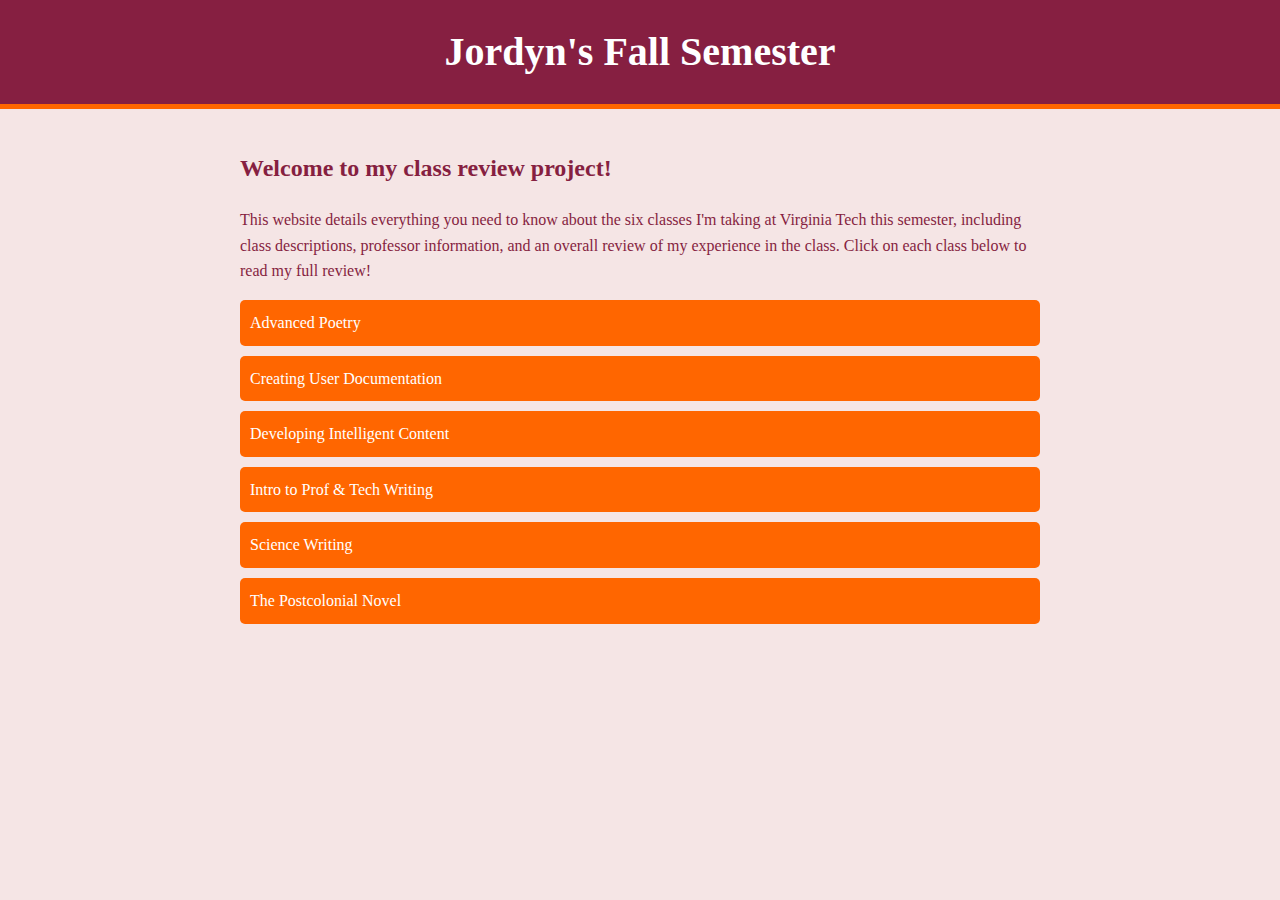
<file: index.html>
<!DOCTYPE html>
<html lang="en">
<head>
    <meta charset="UTF-8">
    <meta name="viewport" content="width=device-width, initial-scale=1.0">
    <title>Jordyn's VT Class Reviews</title>
    <style>
        body {
            font-family: 'Comic Sans MS', serif;
            background-color: #f5e5e5;
            color: #861F41;
            line-height: 1.6;
            margin: 0;
            padding: 0;
        }
        .container {
            max-width: 800px;
            margin: 0 auto;
            padding: 20px;
        }
        header {
            background-color: #861F41;
            color: white;
            text-align: center;
            padding: 20px 0;
            border-bottom: 5px solid #FF6600;
        }
        h1 {
            margin: 0;
            font-size: 2.5em;
        }
        nav ul {
            list-style-type: none;
            padding: 0;
        }
        nav ul li {
            margin-bottom: 10px;
        }
        nav ul li a {
            display: block;
            background-color: #FF6600;
            color: white;
            text-decoration: none;
            padding: 10px;
            border-radius: 5px;
            transition: background-color 0.3s;
        }
        nav ul li a:hover {
            background-color: #FFA500;
        }
        footer {
            text-align: center;
            margin-top: 20px;
            padding: 10px;
            background-color: #861F41;
            color: white;
        }
    </style>
</head>
<body>
    <header>
        <h1>Jordyn's Fall Semester</h1>
    </header>
    <div class="container">
        <main>
            <h2>Welcome to my class review project!</h2>
            <p>This website details everything you need to know about the six classes I'm taking at Virginia Tech this semester, including class descriptions, professor information, and an overall review of my experience in the class. Click on each class below to read my full review!</p>
            <nav>
                <ul>
                    <li><a href="class1.html">Advanced Poetry</a></li>
                    <li><a href="class2.html">Creating User Documentation</a></li>
                    <li><a href="class3.html">Developing Intelligent Content</a></li>
                    <li><a href="class4.html">Intro to Prof & Tech Writing</a></li>
                    <li><a href="class5.html">Science Writing</a></li>
                    <li><a href="class6.html">The Postcolonial Novel</a></li>
                </ul>
            </nav>
        </main>
    </div>
    
</body>
</html>
</file>
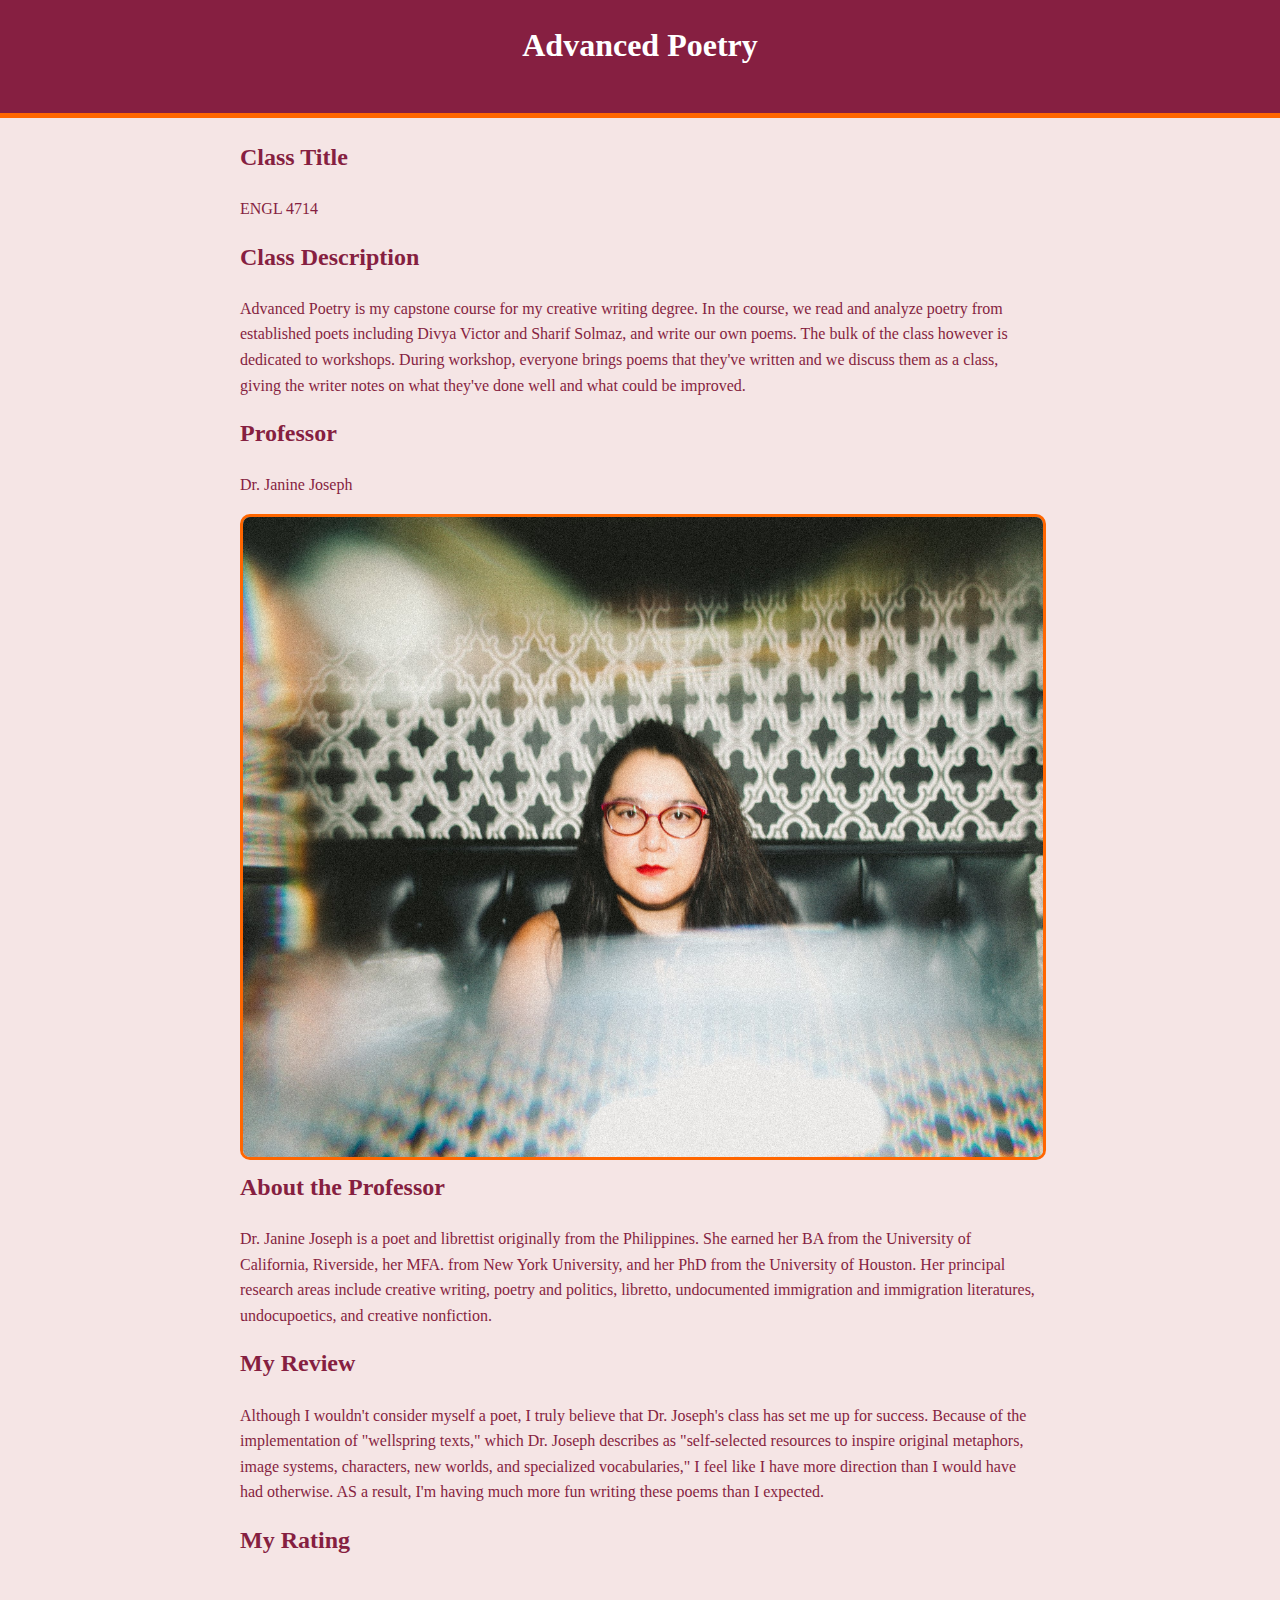
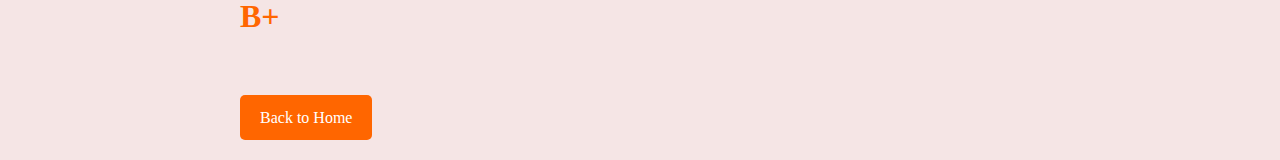
<file: class1.html>
<!DOCTYPE html>
<html lang="en">
<head>
    <meta charset="UTF-8">
    <meta name="viewport" content="width=device-width, initial-scale=1.0">
    <title>Class Review - [Class Name]</title>
    <style>
        body {
            font-family: 'Comic Sans MS', cursive;
            background-color: #f5e5e5;
            color: #861F41;
            line-height: 1.6;
            margin: 0;
            padding: 0;
        }
        .container {
            max-width: 800px;
            margin: 0 auto;
            padding: 20px;
        }
        header {
            background-color: #861F41;
            color: white;
            text-align: center;
            padding: 20px 0;
            border-bottom: 5px solid #FF6600;
        }
        h1, h2 {
            margin-top: 0;
        }
        img {
            max-width: 100%;
            height: auto;
            border: 3px solid #FF6600;
            border-radius: 10px;
        }
        .rating {
            font-size: 2em;
            font-weight: bold;
            color: #FF6600;
        }
        .back-link {
            display: inline-block;
            margin-top: 20px;
            background-color: #FF6600;
            color: white;
            text-decoration: none;
            padding: 10px 20px;
            border-radius: 5px;
            transition: background-color 0.3s;
        }
        .back-link:hover {
            background-color: #FFA500;
        }
    </style>
</head>
<body>
    <header>
        <h1>Advanced Poetry</h1>
    </header>
    <div class="container">
        <main>
            <h2>Class Title</h2>
            <p>ENGL 4714</p>

            <h2>Class Description</h2>
            <p>Advanced Poetry is my capstone course for my creative writing degree. In the course, we read and analyze poetry from established poets including Divya Victor and Sharif Solmaz, and write our own poems. The bulk of the class however is dedicated to workshops. During workshop, everyone brings poems that they've written and we discuss them as a class, giving the writer notes on what they've done well and what could be improved.</p>

            <h2>Professor</h2>
            <p>Dr. Janine Joseph</p>

            
            <img src="joseph.jpg" alt="Class Cover Image">

            <h2>About the Professor</h2>
            <p>Dr. Janine Joseph is a poet and librettist originally from the Philippines. She earned her BA from the University of California, Riverside, her MFA. from New York University, and her PhD from the University of Houston. Her principal research areas include creative writing, poetry and politics, libretto, undocumented immigration and immigration literatures, undocupoetics, and creative nonfiction.</p>

            <h2>My Review</h2>
            <p>Although I wouldn't consider myself a poet, I truly believe that Dr. Joseph's class has set me up for success. Because of the implementation of "wellspring texts," which Dr. Joseph describes as "self-selected resources to inspire original metaphors, image systems, characters, new worlds, and specialized vocabularies," I feel like I have more direction than I would have had otherwise. AS a result, I'm having much more fun writing these poems than I expected.</p>

            <h2>My Rating</h2>
            <p class="rating">B+</p>

            <a href="index.html" class="back-link">Back to Home</a>
        </main>
    </div>
</body>
</html>
</file>
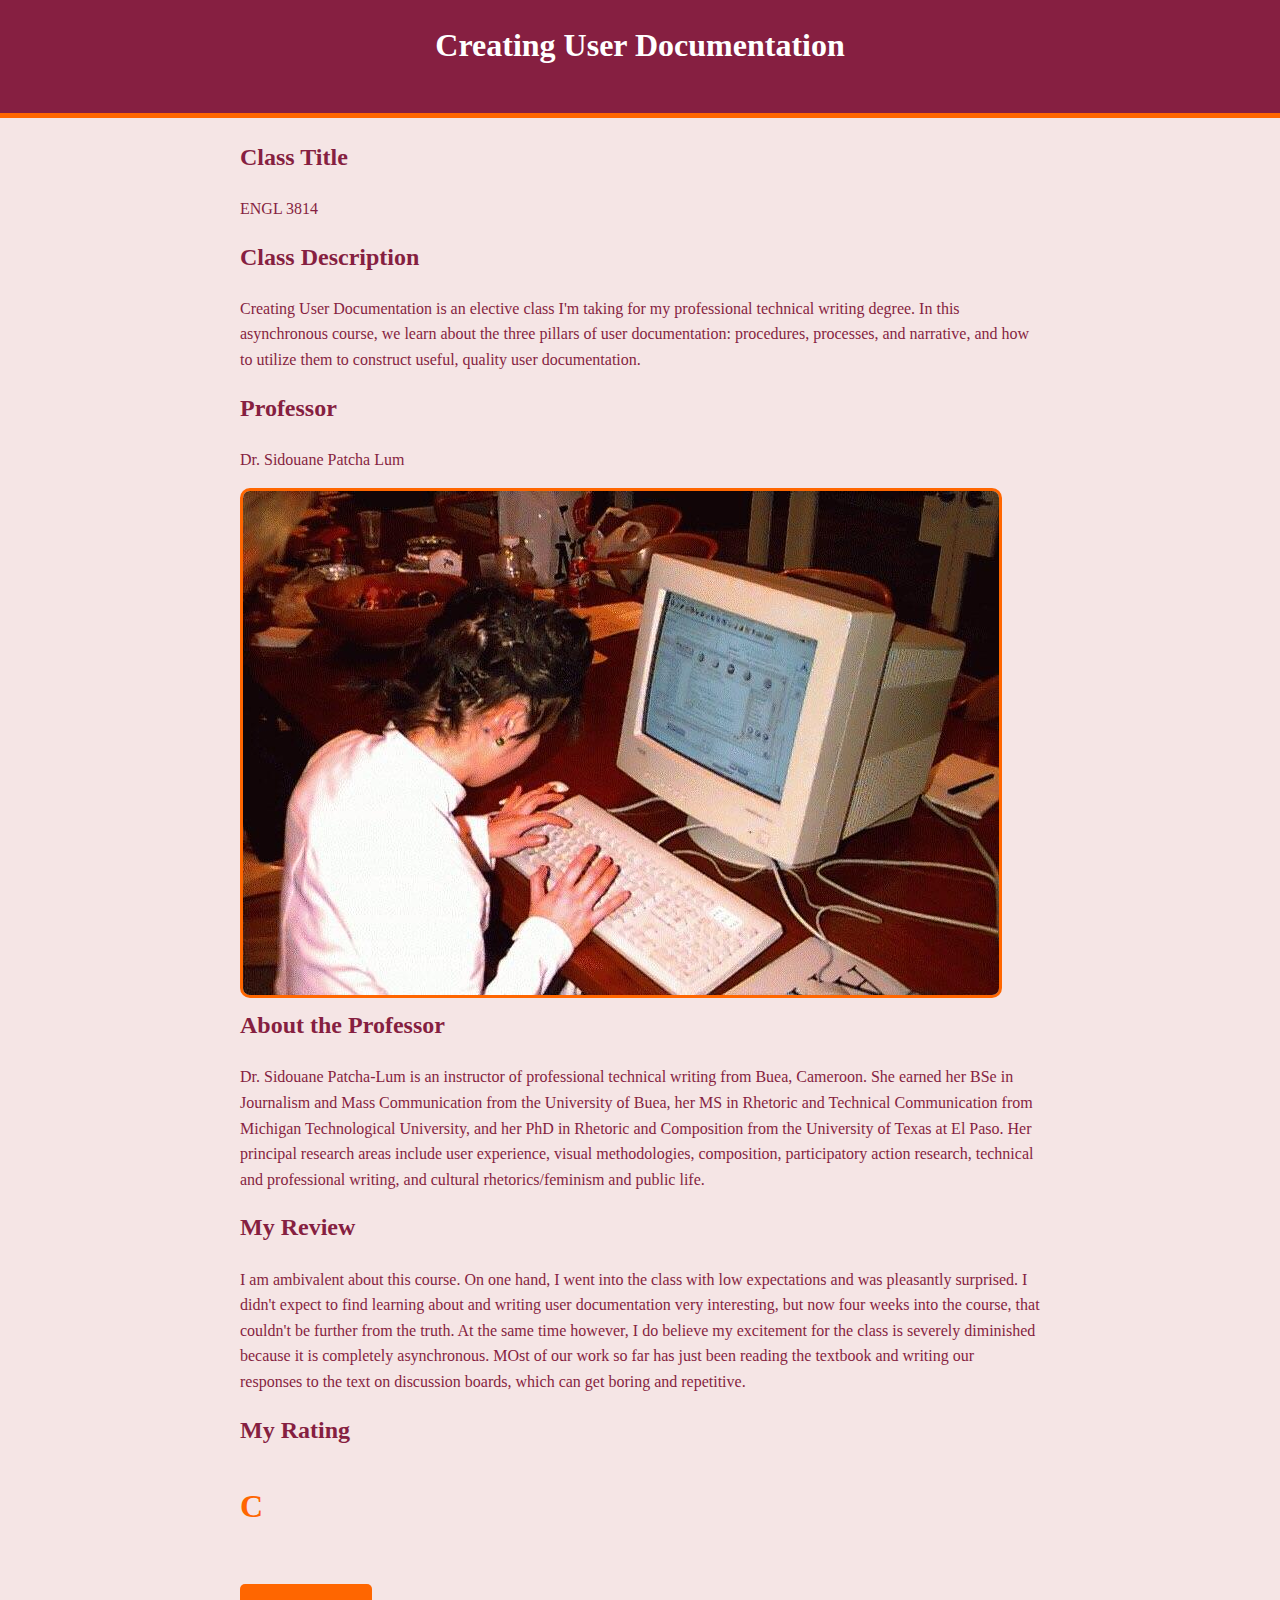
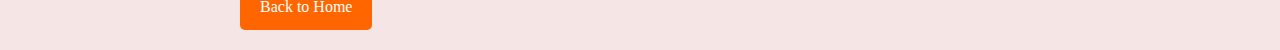
<file: class2.html>
<!DOCTYPE html>
<html lang="en">
<head>
    <meta charset="UTF-8">
    <meta name="viewport" content="width=device-width, initial-scale=1.0">
    <title>Class Review - [Class Name]</title>
    <style>
        body {
            font-family: 'Comic Sans MS', cursive;
            background-color: #f5e5e5;
            color: #861F41;
            line-height: 1.6;
            margin: 0;
            padding: 0;
        }
        .container {
            max-width: 800px;
            margin: 0 auto;
            padding: 20px;
        }
        header {
            background-color: #861F41;
            color: white;
            text-align: center;
            padding: 20px 0;
            border-bottom: 5px solid #FF6600;
        }
        h1, h2 {
            margin-top: 0;
        }
        img {
            max-width: 100%;
            height: auto;
            border: 3px solid #FF6600;
            border-radius: 10px;
        }
        .rating {
            font-size: 2em;
            font-weight: bold;
            color: #FF6600;
        }
        .back-link {
            display: inline-block;
            margin-top: 20px;
            background-color: #FF6600;
            color: white;
            text-decoration: none;
            padding: 10px 20px;
            border-radius: 5px;
            transition: background-color 0.3s;
        }
        .back-link:hover {
            background-color: #FFA500;
        }
    </style>
</head>
<body>
    <header>
        <h1>Creating User Documentation</h1>
    </header>
    <div class="container">
        <main>
            <h2>Class Title</h2>
            <p>ENGL 3814</p>

            <h2>Class Description</h2>
            <p>Creating User Documentation is an elective class I'm taking for my professional technical writing degree. In this asynchronous course, we learn about the three pillars of user documentation: procedures, processes, and narrative, and how to utilize them to construct useful, quality user documentation.</p>

            <h2>Professor</h2>
            <p>Dr. Sidouane Patcha Lum</p>

            
            <img src="bjork.jpg" alt="Class Cover Image">

            <h2>About the Professor</h2>
            <p>Dr. Sidouane Patcha-Lum is an instructor of professional technical writing from Buea, Cameroon. She earned her BSe in Journalism and Mass Communication from the University of Buea, her MS in Rhetoric and Technical Communication from Michigan Technological University, and her PhD in Rhetoric and Composition from the University of Texas at El Paso. Her principal research areas include user experience, visual methodologies, composition, participatory action research, technical and professional writing, and cultural rhetorics/feminism and public life.</p>

            <h2>My Review</h2>
            <p>I am ambivalent about this course. On one hand, I went into the class with low expectations and was pleasantly surprised. I didn't expect to find learning about and writing user documentation very interesting, but now four weeks into the course, that couldn't be further from the truth. At the same time however, I do believe my excitement for the class is severely diminished because it is completely asynchronous. MOst of our work so far has just been reading the textbook and writing our responses to the text on discussion boards, which can get boring and repetitive. </p>

            <h2>My Rating</h2>
            <p class="rating">C</p>

            <a href="index.html" class="back-link">Back to Home</a>
        </main>
    </div>
</body>
</html>
</file>
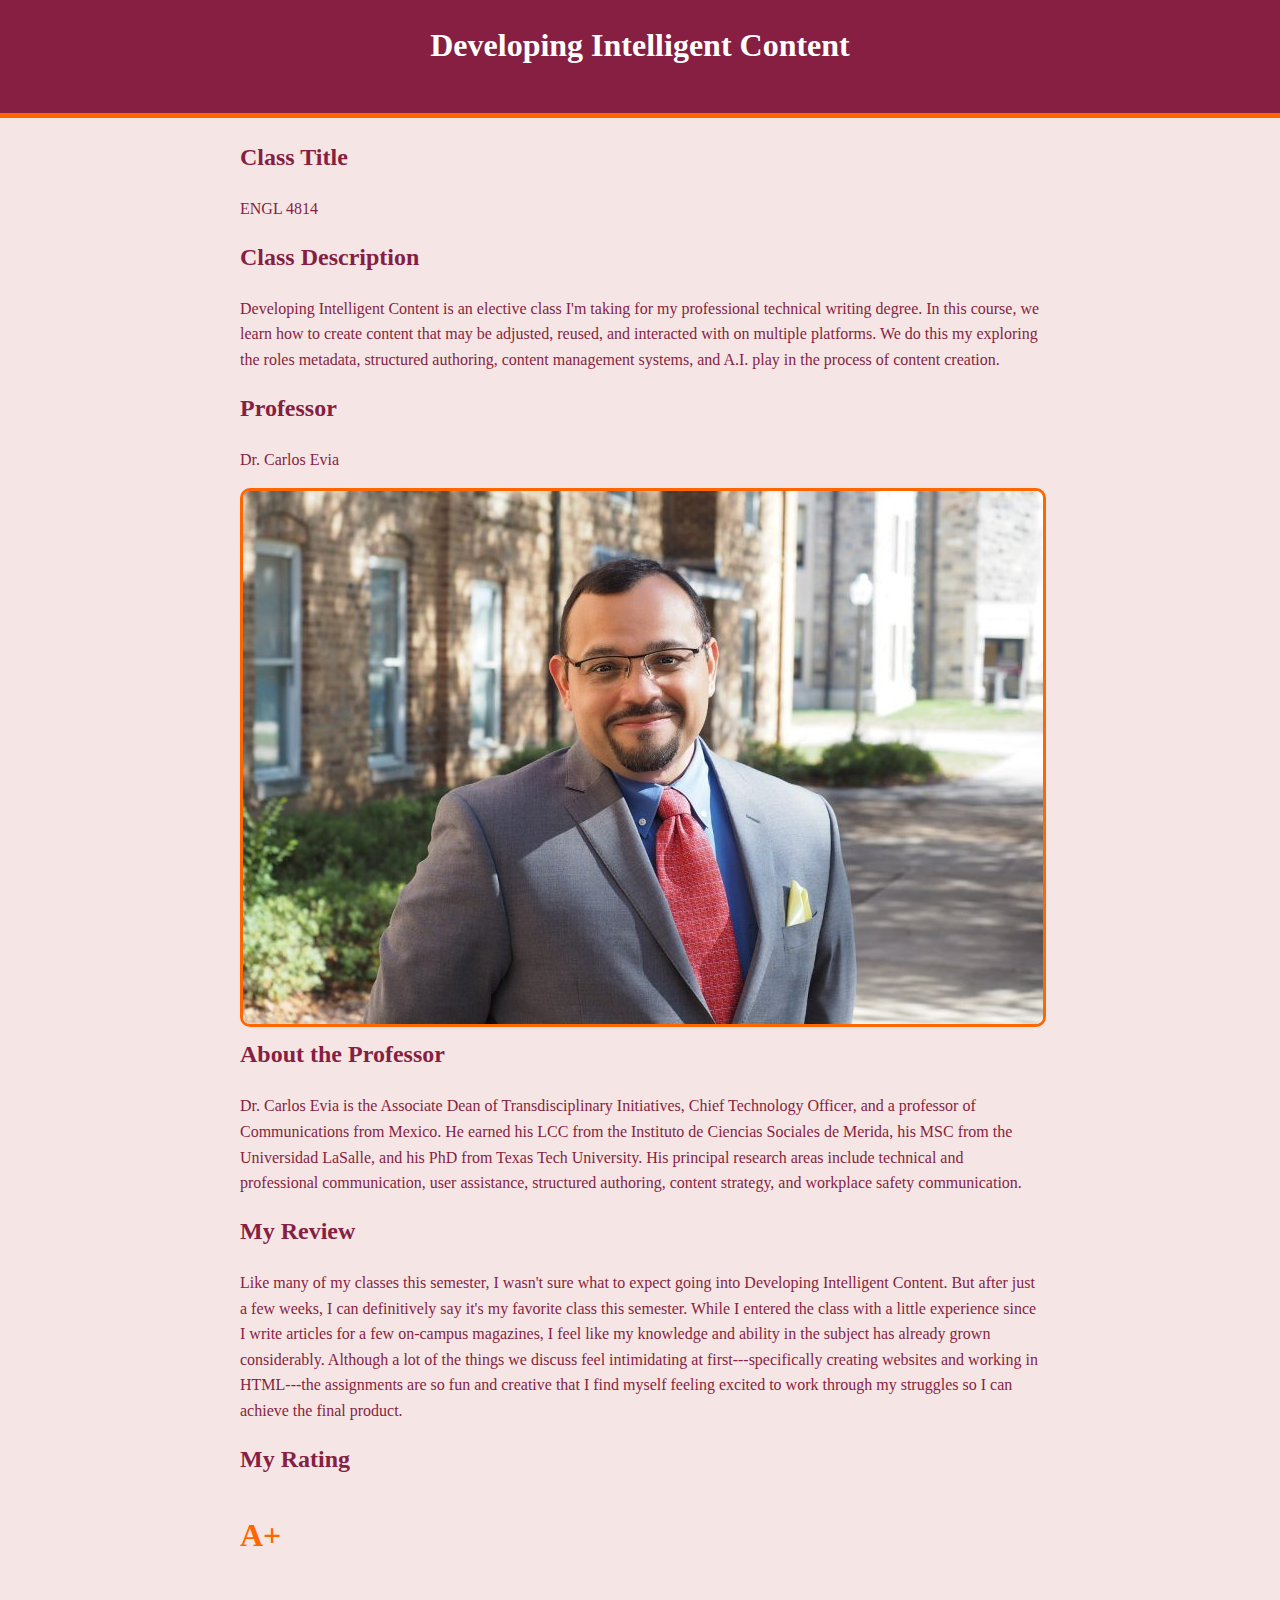
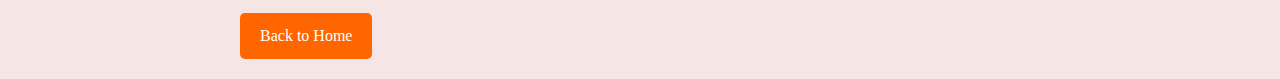
<file: class3.html>
<!DOCTYPE html>
<html lang="en">
<head>
    <meta charset="UTF-8">
    <meta name="viewport" content="width=device-width, initial-scale=1.0">
    <title>Class Review - [Class Name]</title>
    <style>
        body {
            font-family: 'Comic Sans MS', cursive;
            background-color: #f5e5e5;
            color: #861F41;
            line-height: 1.6;
            margin: 0;
            padding: 0;
        }
        .container {
            max-width: 800px;
            margin: 0 auto;
            padding: 20px;
        }
        header {
            background-color: #861F41;
            color: white;
            text-align: center;
            padding: 20px 0;
            border-bottom: 5px solid #FF6600;
        }
        h1, h2 {
            margin-top: 0;
        }
        img {
            max-width: 100%;
            height: auto;
            border: 3px solid #FF6600;
            border-radius: 10px;
        }
        .rating {
            font-size: 2em;
            font-weight: bold;
            color: #FF6600;
        }
        .back-link {
            display: inline-block;
            margin-top: 20px;
            background-color: #FF6600;
            color: white;
            text-decoration: none;
            padding: 10px 20px;
            border-radius: 5px;
            transition: background-color 0.3s;
        }
        .back-link:hover {
            background-color: #FFA500;
        }
    </style>
</head>
<body>
    <header>
        <h1>Developing Intelligent Content</h1>
    </header>
    <div class="container">
        <main>
            <h2>Class Title</h2>
            <p>ENGL 4814</p>

            <h2>Class Description</h2>
            <p>Developing Intelligent Content is an elective class I'm taking for my professional technical writing degree. In this course, we learn how to create content that may be adjusted, reused, and interacted with on multiple platforms. We do this my exploring the roles metadata, structured authoring, content management systems, and A.I. play in the process of content creation.</p>

            <h2>Professor</h2>
            <p>Dr. Carlos Evia</p>

            
            <img src="evia.jpeg" alt="Class Cover Image">

            <h2>About the Professor</h2>
            <p>Dr. Carlos Evia is the Associate Dean of Transdisciplinary Initiatives, Chief Technology Officer, and a professor of Communications from Mexico. He earned his LCC from the Instituto de Ciencias Sociales de Merida, his MSC from the Universidad LaSalle, and his PhD from Texas Tech University. His principal research areas include technical and professional communication, user assistance, structured authoring, content strategy, and workplace safety communication. </p>

            <h2>My Review</h2>
            <p>Like many of my classes this semester, I wasn't sure what to expect going into Developing Intelligent Content. But after just a few weeks, I can definitively say it's my favorite class this semester. While I entered the class with a little experience since I write articles for a few on-campus magazines, I feel like my knowledge and ability in the subject has already grown considerably. Although a lot of the things we discuss feel intimidating at first---specifically creating websites and working in HTML---the assignments are so fun and creative that I find myself feeling excited to work through my struggles so I can achieve the final product.</p>

            <h2>My Rating</h2>
            <p class="rating">A+</p>

            <a href="index.html" class="back-link">Back to Home</a>
        </main>
    </div>
</body>
</html>
</file>
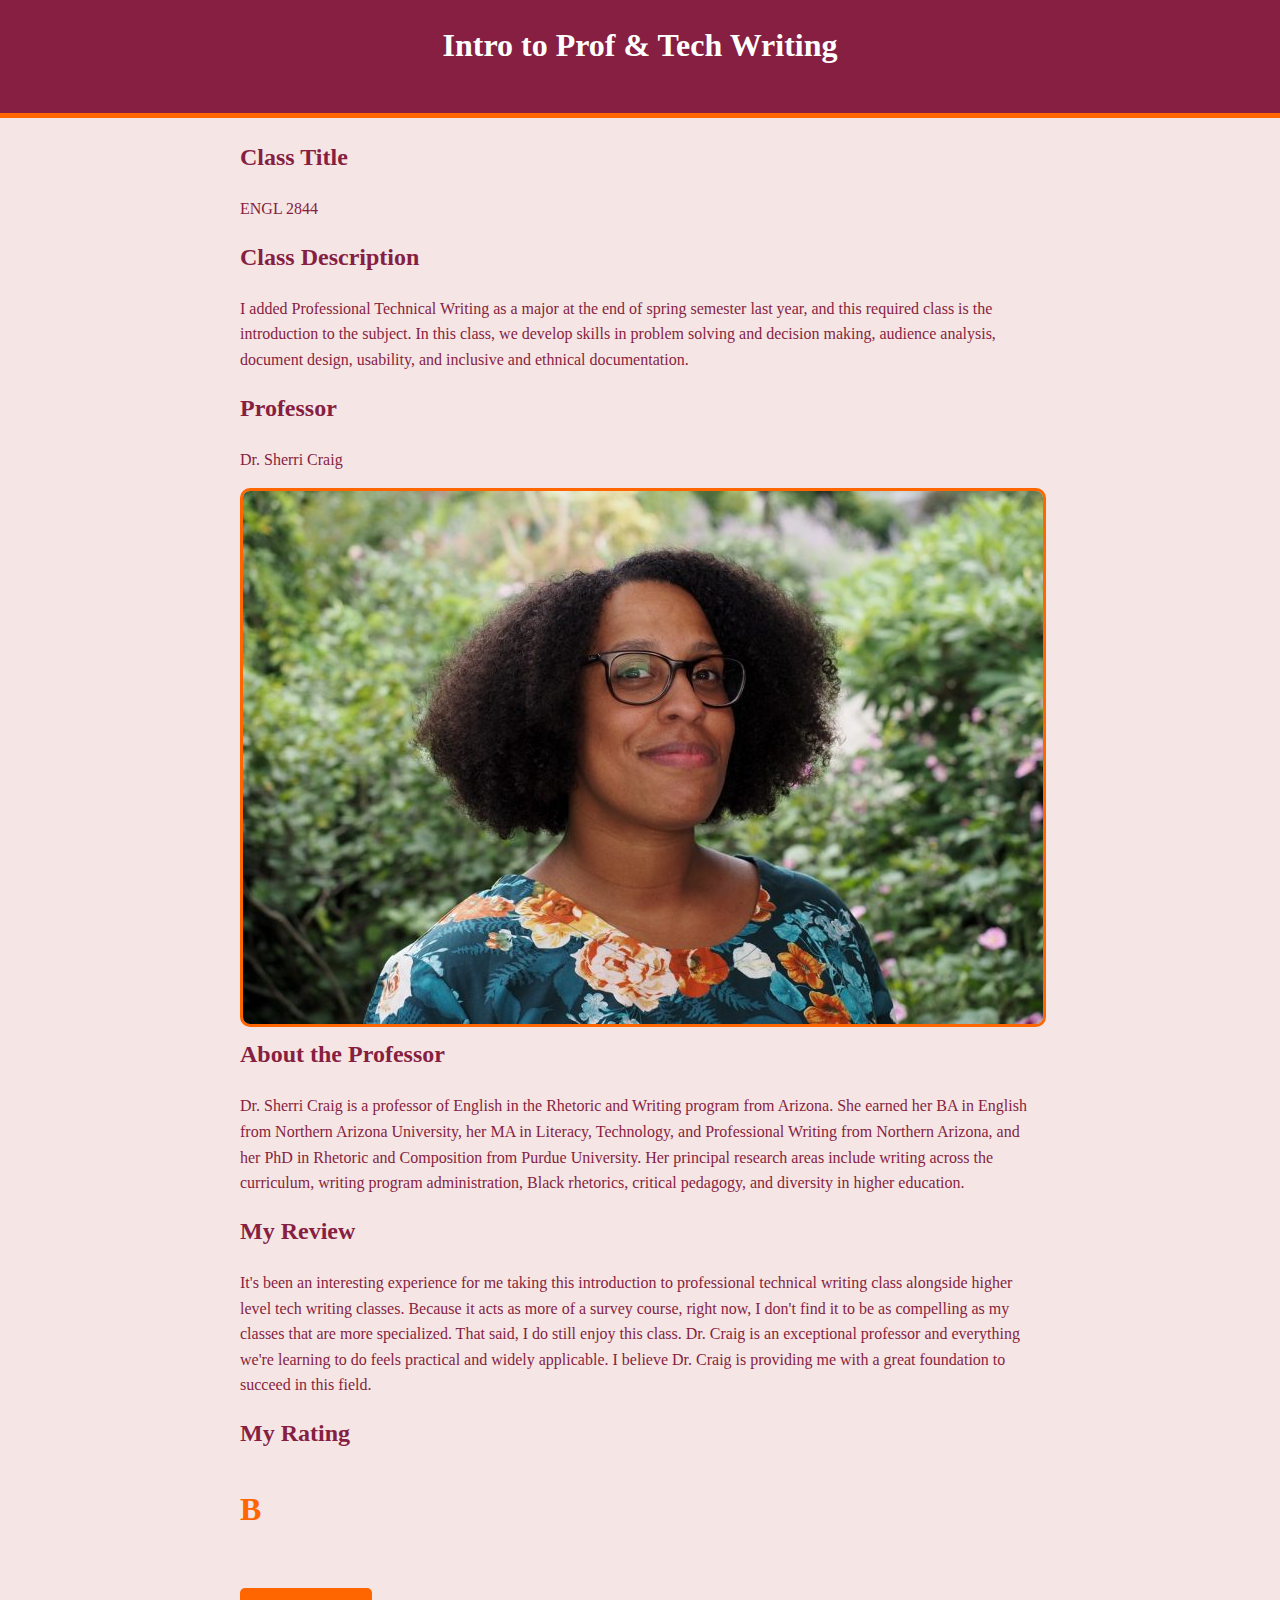
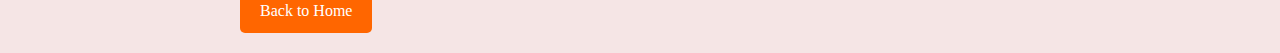
<file: class4.html>
<!DOCTYPE html>
<html lang="en">
<head>
    <meta charset="UTF-8">
    <meta name="viewport" content="width=device-width, initial-scale=1.0">
    <title>Class Review - [Class Name]</title>
    <style>
        body {
            font-family: 'Comic Sans MS', cursive;
            background-color: #f5e5e5;
            color: #861F41;
            line-height: 1.6;
            margin: 0;
            padding: 0;
        }
        .container {
            max-width: 800px;
            margin: 0 auto;
            padding: 20px;
        }
        header {
            background-color: #861F41;
            color: white;
            text-align: center;
            padding: 20px 0;
            border-bottom: 5px solid #FF6600;
        }
        h1, h2 {
            margin-top: 0;
        }
        img {
            max-width: 100%;
            height: auto;
            border: 3px solid #FF6600;
            border-radius: 10px;
        }
        .rating {
            font-size: 2em;
            font-weight: bold;
            color: #FF6600;
        }
        .back-link {
            display: inline-block;
            margin-top: 20px;
            background-color: #FF6600;
            color: white;
            text-decoration: none;
            padding: 10px 20px;
            border-radius: 5px;
            transition: background-color 0.3s;
        }
        .back-link:hover {
            background-color: #FFA500;
        }
    </style>
</head>
<body>
    <header>
        <h1>Intro to Prof & Tech Writing</h1>
    </header>
    <div class="container">
        <main>
            <h2>Class Title</h2>
            <p>ENGL 2844</p>

            <h2>Class Description</h2>
            <p>I added Professional Technical Writing as a major at the end of spring semester last year, and this required class is the introduction to the subject. In this class, we develop skills in problem solving and decision making, audience analysis, document design, usability, and inclusive and ethnical documentation.</p>

            <h2>Professor</h2>
            <p>Dr. Sherri Craig</p>

            
            <img src="craig.jpg" alt="Class Cover Image">

            <h2>About the Professor</h2>
            <p>Dr. Sherri Craig is a professor of English in the Rhetoric and Writing program from Arizona. She earned her BA in English from Northern Arizona University, her MA in Literacy, Technology, and Professional Writing from Northern Arizona, and her PhD in Rhetoric and Composition from Purdue University. Her principal research areas include writing across the curriculum, writing program administration, Black rhetorics, critical pedagogy, and diversity in higher education.</p>

            <h2>My Review</h2>
            <p>It's been an interesting experience for me taking this introduction to professional technical writing class alongside higher level tech writing classes. Because it acts as more of a survey course, right now, I don't find it to be as compelling as my classes that are more specialized. That said, I do still enjoy this class. Dr. Craig is an exceptional professor and everything we're learning to do feels practical and widely applicable. I believe Dr. Craig is providing me with a great foundation to succeed in this field.</p>

            <h2>My Rating</h2>
            <p class="rating">B</p>

            <a href="index.html" class="back-link">Back to Home</a>
        </main>
    </div>
</body>
</html>
</file>
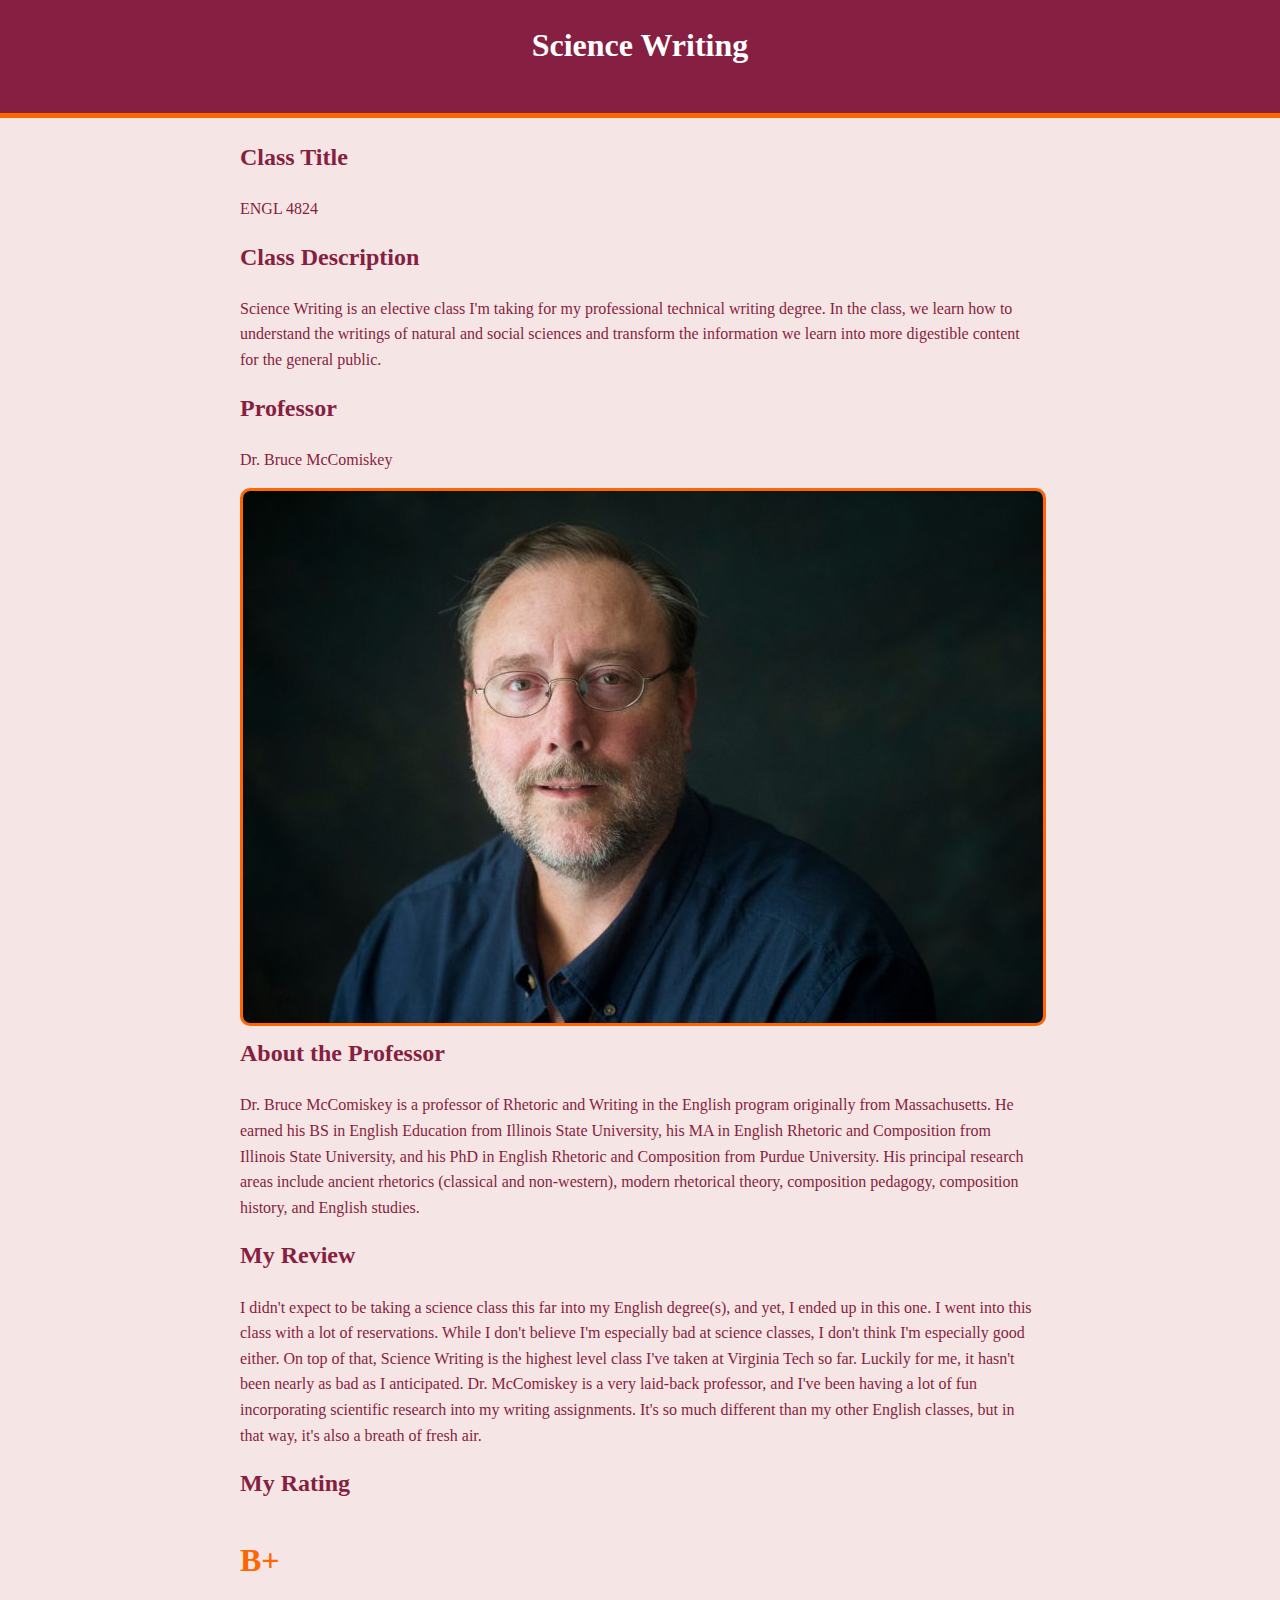
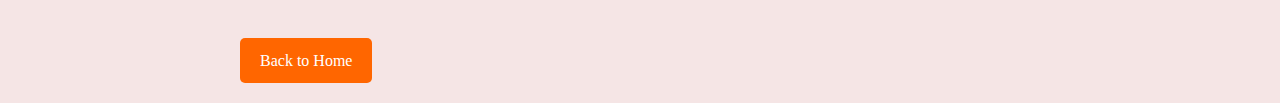
<file: class5.html>
<!DOCTYPE html>
<html lang="en">
<head>
    <meta charset="UTF-8">
    <meta name="viewport" content="width=device-width, initial-scale=1.0">
    <title>Class Review - [Class Name]</title>
    <style>
        body {
            font-family: 'Comic Sans MS', cursive;
            background-color: #f5e5e5;
            color: #861F41;
            line-height: 1.6;
            margin: 0;
            padding: 0;
        }
        .container {
            max-width: 800px;
            margin: 0 auto;
            padding: 20px;
        }
        header {
            background-color: #861F41;
            color: white;
            text-align: center;
            padding: 20px 0;
            border-bottom: 5px solid #FF6600;
        }
        h1, h2 {
            margin-top: 0;
        }
        img {
            max-width: 100%;
            height: auto;
            border: 3px solid #FF6600;
            border-radius: 10px;
        }
        .rating {
            font-size: 2em;
            font-weight: bold;
            color: #FF6600;
        }
        .back-link {
            display: inline-block;
            margin-top: 20px;
            background-color: #FF6600;
            color: white;
            text-decoration: none;
            padding: 10px 20px;
            border-radius: 5px;
            transition: background-color 0.3s;
        }
        .back-link:hover {
            background-color: #FFA500;
        }
    </style>
</head>
<body>
    <header>
        <h1>Science Writing</h1>
    </header>
    <div class="container">
        <main>
            <h2>Class Title</h2>
            <p>ENGL 4824</p>

            <h2>Class Description</h2>
            <p>Science Writing is an elective class I'm taking for my professional technical writing degree. In the class, we learn how to understand the writings of natural and social sciences and transform the information we learn into more digestible content for the general public.</p>

            <h2>Professor</h2>
            <p>Dr. Bruce McComiskey</p>

            
            <img src="mccomiskey.jpeg" alt="Class Cover Image">

            <h2>About the Professor</h2>
            <p>Dr. Bruce McComiskey is a professor of Rhetoric and Writing in the English program originally from Massachusetts. He earned his BS in English Education from Illinois State University, his MA in English Rhetoric and Composition from Illinois State University, and his PhD in English Rhetoric and Composition from Purdue University. His principal research areas include ancient rhetorics (classical and non-western), modern rhetorical theory, composition pedagogy, composition history, and English studies. </p>

            <h2>My Review</h2>
            <p>I didn't expect to be taking a science class this far into my English degree(s), and yet, I ended up in this one. I went into this class with a lot of reservations. While I don't believe I'm especially bad at science classes, I don't think I'm especially good either. On top of that, Science Writing is the highest level class I've taken at Virginia Tech so far. Luckily for me, it hasn't been nearly as bad as I anticipated. Dr. McComiskey is a very laid-back professor, and I've been having a lot of fun incorporating scientific research into my writing assignments. It's so much different than my other English classes, but in that way, it's also a breath of fresh air.</p>

            <h2>My Rating</h2>
            <p class="rating">B+</p>

            <a href="index.html" class="back-link">Back to Home</a>
        </main>
    </div>
</body>
</html>
</file>
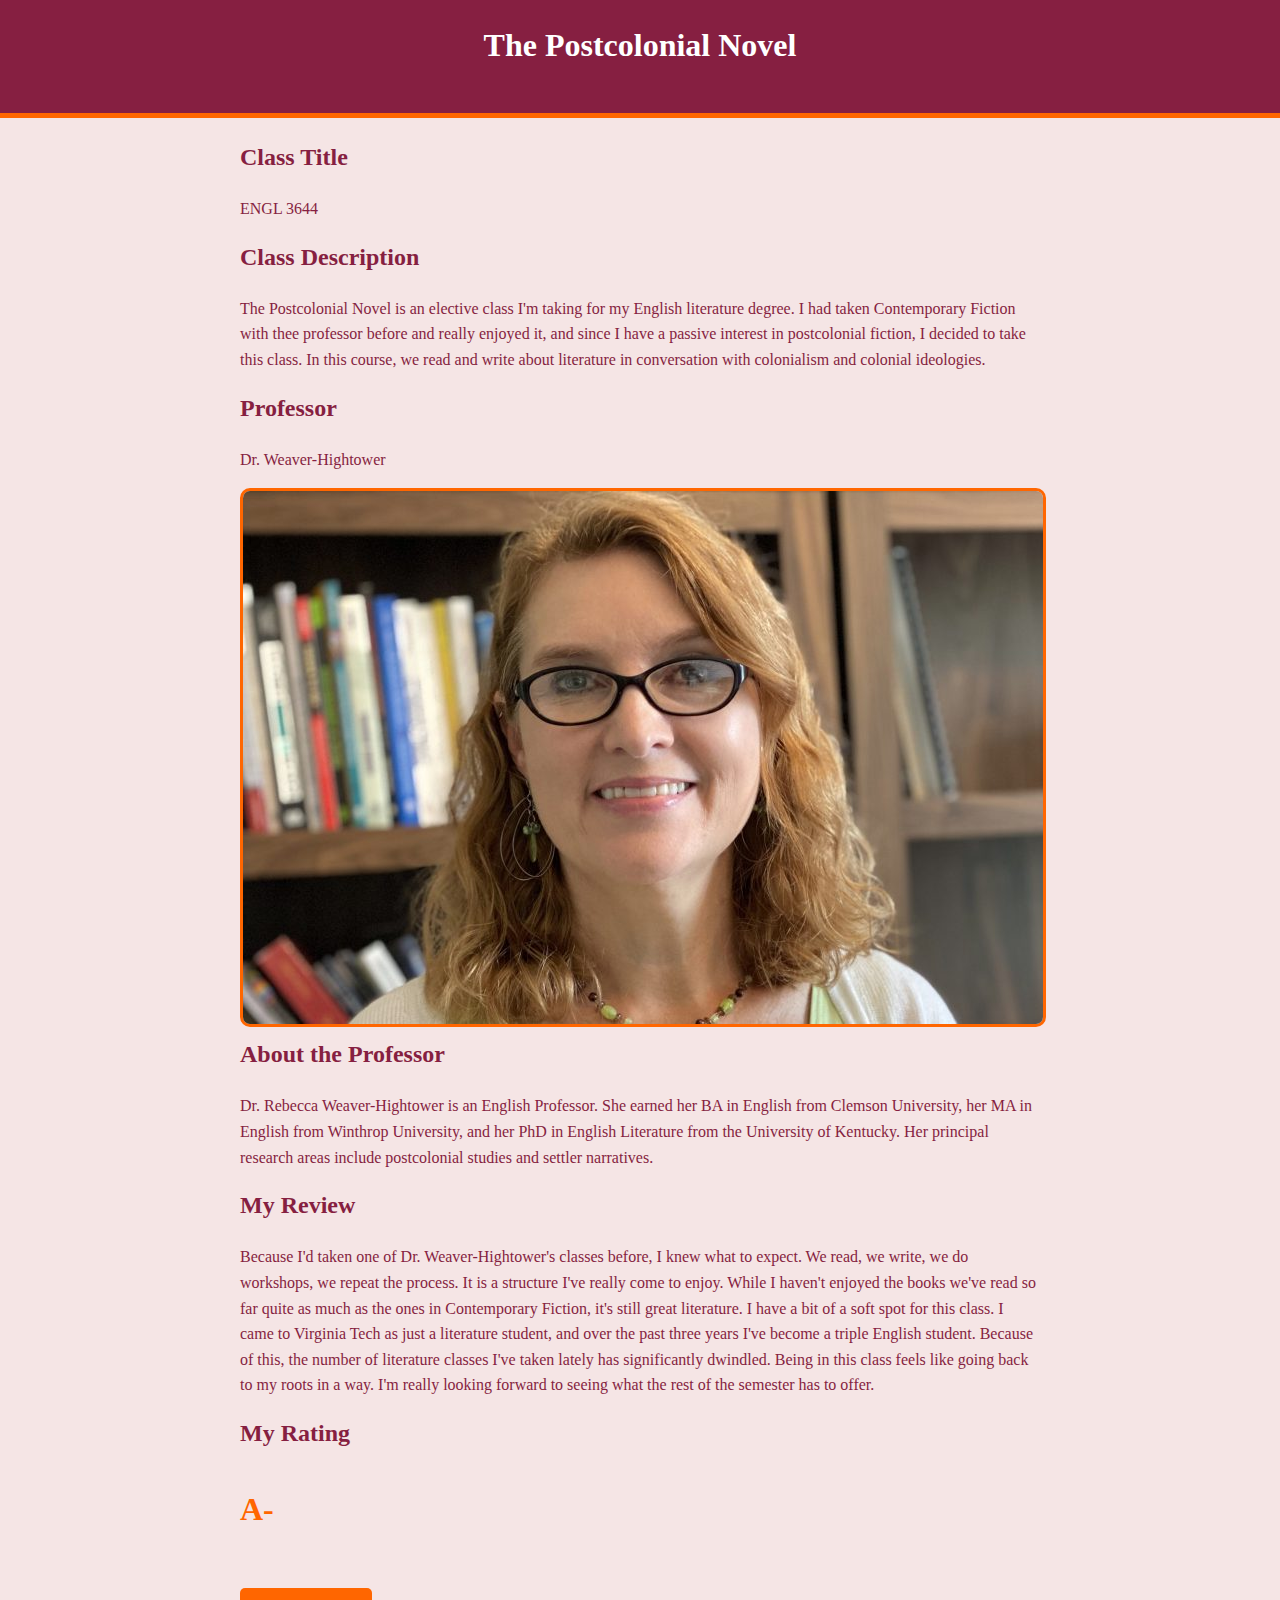
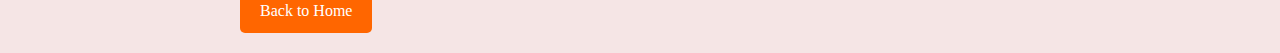
<file: class6.html>
<!DOCTYPE html>
<html lang="en">
<head>
    <meta charset="UTF-8">
    <meta name="viewport" content="width=device-width, initial-scale=1.0">
    <title>Class Review - [Class Name]</title>
    <style>
        body {
            font-family: 'Comic Sans MS', cursive;
            background-color: #f5e5e5;
            color: #861F41;
            line-height: 1.6;
            margin: 0;
            padding: 0;
        }
        .container {
            max-width: 800px;
            margin: 0 auto;
            padding: 20px;
        }
        header {
            background-color: #861F41;
            color: white;
            text-align: center;
            padding: 20px 0;
            border-bottom: 5px solid #FF6600;
        }
        h1, h2 {
            margin-top: 0;
        }
        img {
            max-width: 100%;
            height: auto;
            border: 3px solid #FF6600;
            border-radius: 10px;
        }
        .rating {
            font-size: 2em;
            font-weight: bold;
            color: #FF6600;
        }
        .back-link {
            display: inline-block;
            margin-top: 20px;
            background-color: #FF6600;
            color: white;
            text-decoration: none;
            padding: 10px 20px;
            border-radius: 5px;
            transition: background-color 0.3s;
        }
        .back-link:hover {
            background-color: #FFA500;
        }
    </style>
</head>
<body>
    <header>
        <h1>The Postcolonial Novel</h1>
    </header>
    <div class="container">
        <main>
            <h2>Class Title</h2>
            <p>ENGL 3644</p>

            <h2>Class Description</h2>
            <p>The Postcolonial Novel is an elective class I'm taking for my English literature degree. I had taken Contemporary Fiction with thee professor before and really enjoyed it, and since I have a passive interest in postcolonial fiction, I decided to take this class. In this course, we read and write about literature in conversation with colonialism and colonial ideologies. </p>

            <h2>Professor</h2>
            <p>Dr. Weaver-Hightower</p>

            
            <img src="weaverhightower.jpg" alt="Class Cover Image">

            <h2>About the Professor</h2>
            <p>Dr. Rebecca Weaver-Hightower is an English Professor. She earned her BA in English from Clemson University, her MA in English from Winthrop University, and her PhD in English Literature from the University of Kentucky. Her principal research areas include postcolonial studies and settler narratives.</p>

            <h2>My Review</h2>
            <p>Because I'd taken one of Dr. Weaver-Hightower's classes before, I knew what to expect. We read, we write, we do workshops, we repeat the process. It is a structure I've really come to enjoy. While I haven't enjoyed the books we've read so far quite as much as the ones in Contemporary Fiction, it's still great literature. I have a bit of a soft spot for this class. I came to Virginia Tech as just a literature student, and over the past three years I've become a triple English student. Because of this, the number of literature classes I've taken lately has significantly dwindled. Being in this class feels like going back to my roots in a way. I'm really looking forward to seeing what the rest of the semester has to offer.</p>

            <h2>My Rating</h2>
            <p class="rating">A-</p>

            <a href="index.html" class="back-link">Back to Home</a>
        </main>
    </div>
</body>
</html>
</file>
